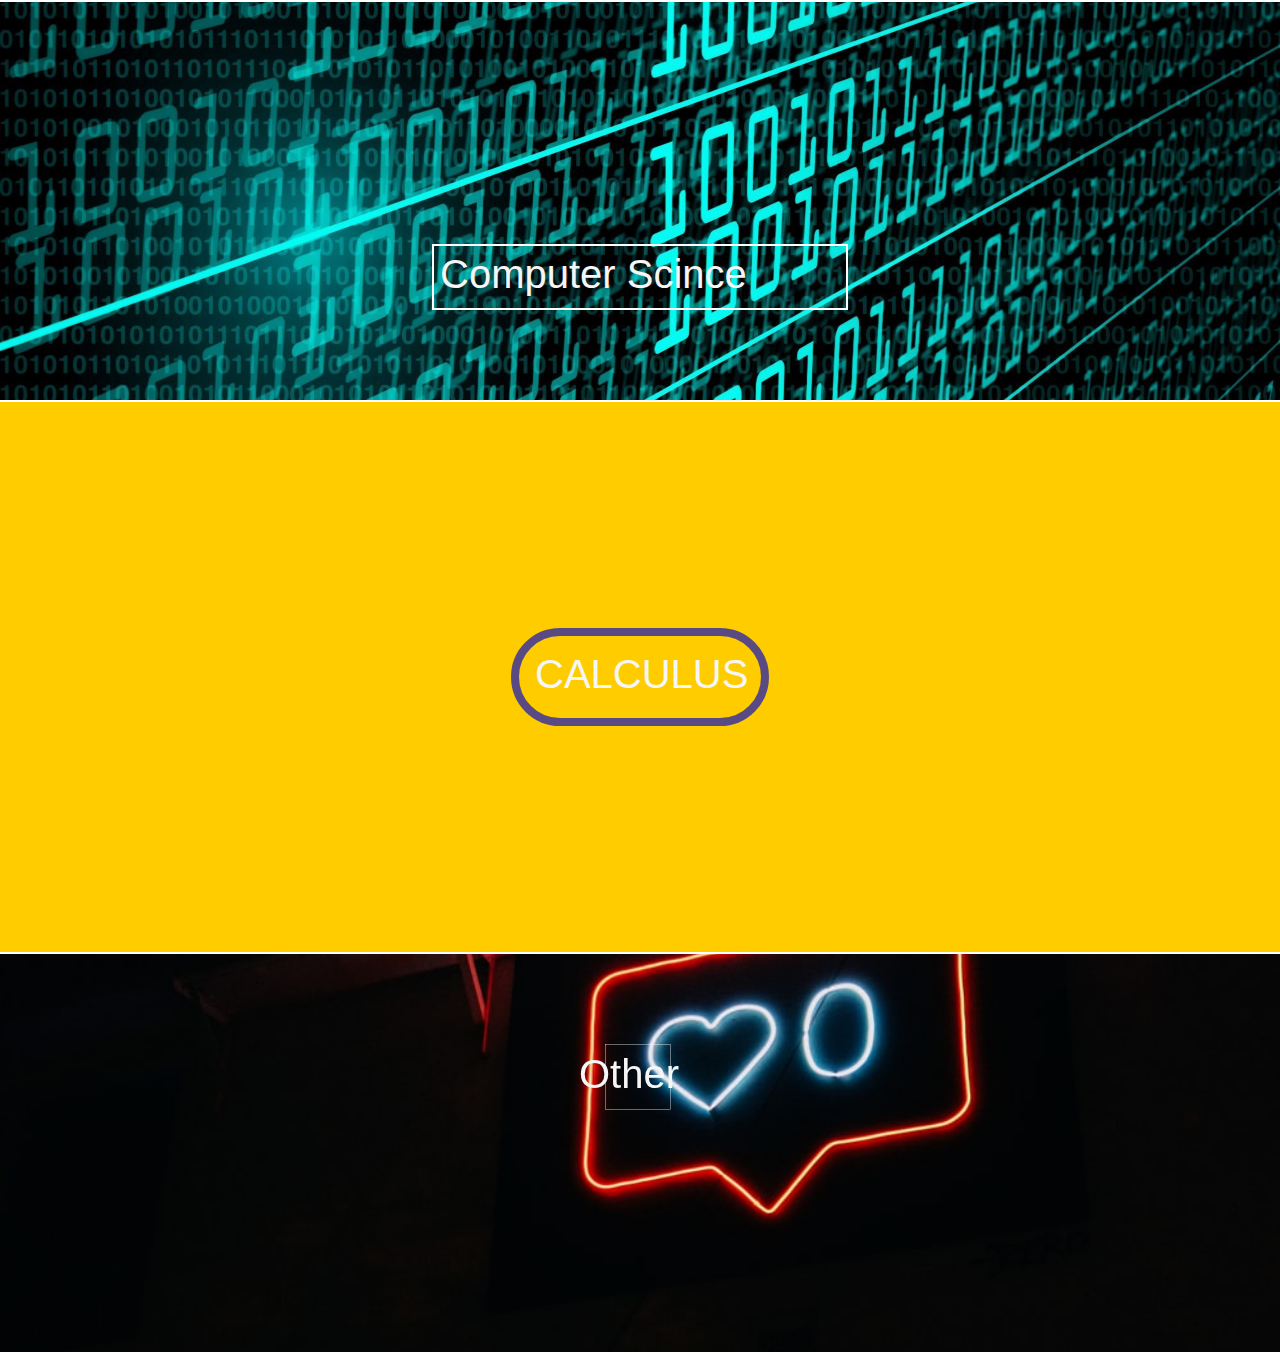
<file: neocities-ihhelp/index.html>
<!DOCTYPE html>
<html lang="en" >
<head>
  <meta charset="UTF-8">
  <title>Student help </title>
<meta name="viewport" content="width=device-width, initial-scale=1"><link rel="stylesheet" href="/neocities-ihhelp/INDEX_Files/CSS-Pics/mystyle.css">

</head>
<body>
<!-- partial:index.partial.html -->
<div class="section one">
   <div id="button">
      Computer Scince
      <div class="ring one"></div>
      <div class="ring two"></div>
      <div class="ring three"></div>
      <div class="ring four"></div>
   </div>
   
</div>
<a href="/neocities-ihhelp/MATH/andrei.html">
<div class="section two">
   <div id="button">
      CALCULUS
      <div class="ring one"></div>
      <div class="ring two"></div>
      <div class="ring three"></div>
      <div class="ring four"></div>
   </div>
</a>
</div>
<div class="section three">
   <div id="button">
      Other
      <div class="ring one"></div>
      <div class="ring two"></div>
      <div class="ring three"></div>
      <div class="ring four"></div>
   </div>
   
</div>

</body>
</html>
</file>
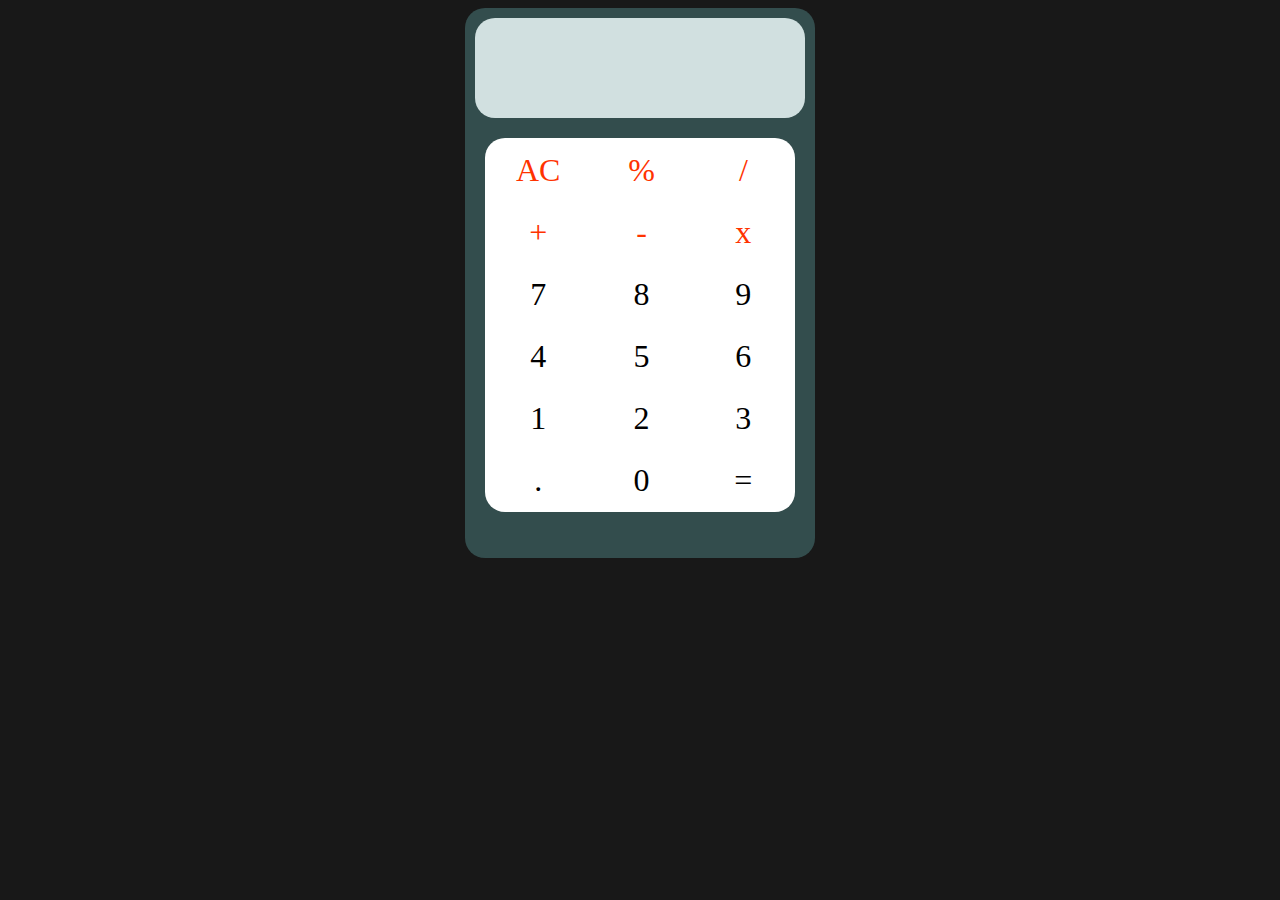
<file: neocities-ihhelp/Calculator/cal.html>
<!DOCTYPE html>
<html lang="en">
<head>
    <meta charset="UTF-8">
    <title>Calculator</title>
    <link rel="stylesheet" href="calc.css">
    <script src="cal.js"></script>
    <body>

        <div>
            <header id="screen"></header>
            <table>
            
                      <tbody>
                    <tr class="orange">
                        <td onclick="clearScr()">AC</td>
                              <td onclick="sendNum('*0.01')">%</td>
                              <td onclick="sendNum('/')">/</td>
                    </tr>
                    <tr class="orange">
                        <td onclick="sendNum('+')">+</td>
                        <td onclick="sendNum('-')">-</td>
                        <td onclick="sendNum('*')">x</td>
                    </tr>
                    <tr>
                            <td onclick="sendNum('7')">7</td>
                            <td onclick="sendNum('8')">8</td>
                            <td onclick="sendNum('9')">9</td>
                    </tr>
                    <tr>
                        <td onclick="sendNum('4')">4</td>
                        <td onclick="sendNum('5')">5</td>
                        <td onclick="sendNum('6')">6</td>
                    </tr>
                    <tr>
                              <td onclick="sendNum('1')">1</td>
                        <td onclick="sendNum('2')">2</td>
                        <td onclick="sendNum('3')">3</td>
                    </tr>
                    <tr>
                              <td onclick="sendNum('.')">.</td>
                        <td onclick="sendNum('0')">0</td>
                        <td onclick="equalTo()">=</td>
                    </tr>	
                </tbody>
            </table>
        </div>
    </body>
    </html>
</file>
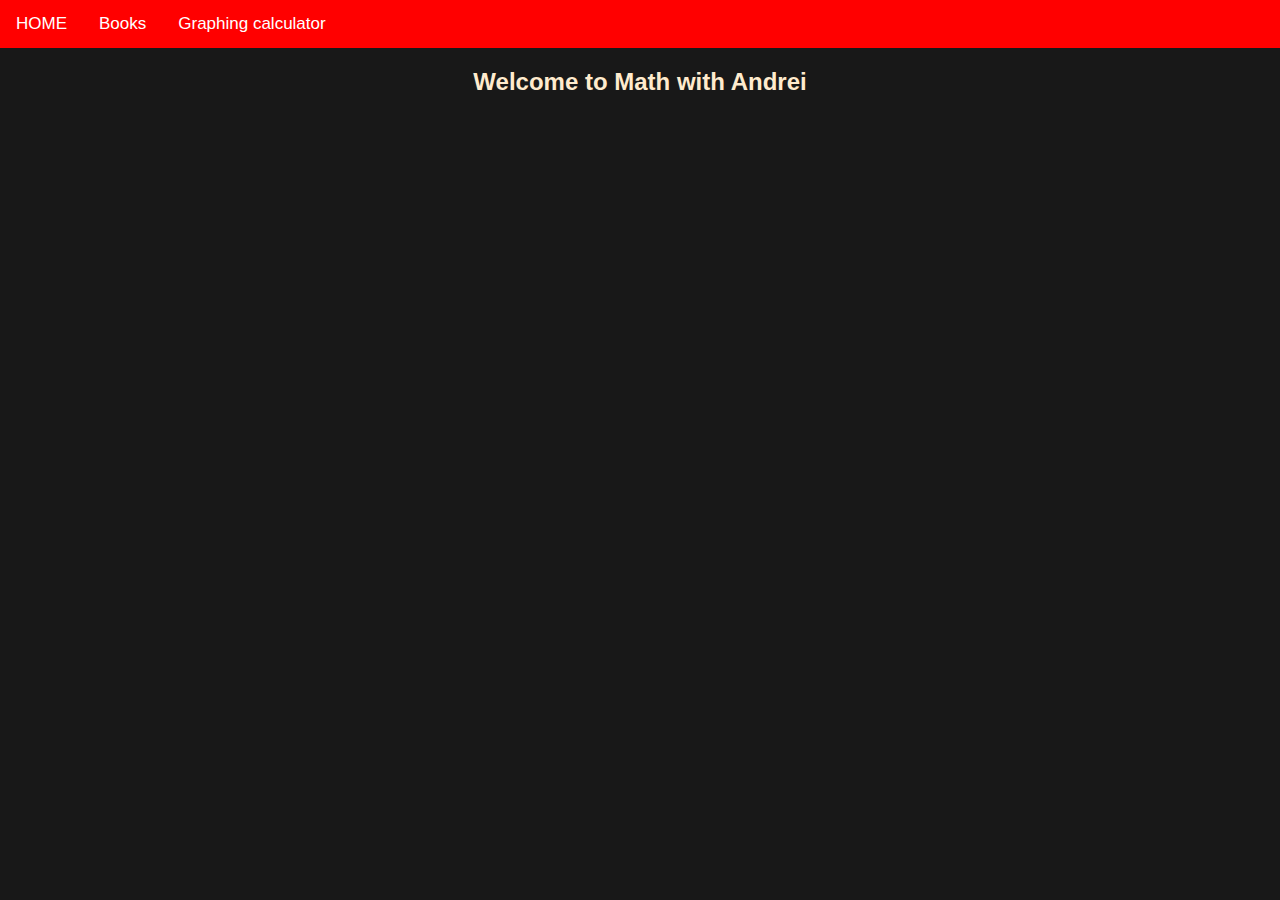
<file: neocities-ihhelp/MATH/andrei.html>
<!DOCTYPE html>
<html>
<head>

<meta name="viewport" content="width=device-width, initial-scale=1">
<link rel = "stylesheet" type = "text/css" href = "style.css" />

</head>
<body>
    <div class="topnav">
        <a class="active" href="index.html">HOME</a>
        <a href="https://drive.google.com/drive/folders/0B33SsYVuj5YhUkktbk9VNzRBMlk">Books</a>
        <a href="https://www.desmos.com/">Graphing calculator</a>
        <!-- <a href="/neocities-ihhelp/Calculator/cal.html">Math calculatore</a> -->
        <div id="contairner">
       
    </div>  
    </div>
      <h2>Welcome to Math with Andrei</h2>


    
</body>
</html>
</file>
<file: neocities-ihhelp/INDEX_Files/CSS-Pics/mystyle.css>
html {
  width: 100%;
  height: 100%;
  overflow-x: hidden;
}

body {
  padding: 0;
  margin: 0;
}

.section {
  width: 100%;
  height: 550px;
  padding: 0;
  position: absolute;
  border-top: 2px solid #fff;
  border-bottom: 2px solid #fff;
}

.one {
  top: 0px;
  left: 0px;
  background: url("coco.jpg") center center no-repeat;
  -webkit-background-size: cover;
  -moz-background-size: cover;
  -o-background-size: cover;
  background-size: cover;
}
.one #button {
  width: 400px;
  padding: 6px;
  height: 50px;
  color: #f6f6f6;
  font-family: "Montserrat", sans-serif;
  font-size: 2.5em;
  position: absolute;
  top: 50%;
  left: 50%;
  -webkit-transform: translate(-50%, -50%);
  -moz-transform: translate(-50%, -50%);
  -o-transform: translate(-50%, -50%);
  transform: translate(-50%, -50%);
  border: #fff 2px solid;
  overflow: hidden;
  -webkit-transition: all 0.6s cubic-bezier(0.55, 0, 0.1, 1);
  -moz-transition: all 0.6s cubic-bezier(0.55, 0, 0.1, 1);
  -o-transition: all 0.6s cubic-bezier(0.55, 0, 0.1, 1);
  transition: all 0.6s cubic-bezier(0.55, 0, 0.1, 1);
  cursor: pointer;
  box-shadow: 0px 0px 0px #fff;
}
.one #button:hover {
  text-shadow: 0px 8px 6px rgba(0, 0, 0, 0.9);
  box-shadow: 8px 8px 0px #fff, -8px -8px 0px #fff;
}
.one #button:hover .one {
  opacity: 1;
  transform: translate3d(0px, 0px, 0px);
}
.one #button:hover .two {
  transform: translate3d(0px, 0px, 0px);
}
.one #button:hover .three {
  transform: translate3d(0px, 0px, 0px);
}
.one #button:hover .four {
  transform: translate3d(0px, 0px, 0px);
}
.one #button .ring {
  width: 100%;
  height: 100%;
  position: absolute;
  background: transparent;
  top: 0;
  left: 0;
  transform: translate3d(0px, 90px, 0px);
}
.one #button .one {
  background-color: #FE6B26;
  -webkit-transition: all 0.3s cubic-bezier(0.55, 0, 0.1, 1);
  -moz-transition: all 0.3s cubic-bezier(0.55, 0, 0.1, 1);
  -o-transition: all 0.3s cubic-bezier(0.55, 0, 0.1, 1);
  transition: all 0.3s cubic-bezier(0.55, 0, 0.1, 1);
  z-index: -3;
  z-index: -4;
}
.one #button .two {
  background-color: #FE8EFE;
  -webkit-transition: all 0.5s cubic-bezier(0.55, 0, 0.1, 1);
  -moz-transition: all 0.5s cubic-bezier(0.55, 0, 0.1, 1);
  -o-transition: all 0.5s cubic-bezier(0.55, 0, 0.1, 1);
  transition: all 0.5s cubic-bezier(0.55, 0, 0.1, 1);
  z-index: -3;
}
.one #button .three {
  background-color: #841EE4;
  z-index: -2;
  -webkit-transition: all 0.7s cubic-bezier(0.55, 0, 0.1, 1);
  -moz-transition: all 0.7s cubic-bezier(0.55, 0, 0.1, 1);
  -o-transition: all 0.7s cubic-bezier(0.55, 0, 0.1, 1);
  transition: all 0.7s cubic-bezier(0.55, 0, 0.1, 1);
  z-index: -3;
}
.one #button .four {
  background-color: #3E12FD;
  z-index: -1;
  -webkit-transition: all 0.9s cubic-bezier(0.55, 0, 0.1, 1);
  -moz-transition: all 0.9s cubic-bezier(0.55, 0, 0.1, 1);
  -o-transition: all 0.9s cubic-bezier(0.55, 0, 0.1, 1);
  transition: all 0.9s cubic-bezier(0.55, 0, 0.1, 1);
  z-index: -3;
}

.two {
  top: 400px;
  left: 0;
  /* background: url("maaaat.jpg") center center no-repeat; */
  background: #ffcc00
  ;
  -webkit-background-size: cover;
  -moz-background-size: cover;
  -o-background-size: cover;
  background-size: cover;
}
.two #button {
  width: 210px;
  padding: 16px;
  height: 50px;
  color: #f6f6f6;
  font-family: "Montserrat", sans-serif;
  font-size: 2.5em;
  position: absolute;
  top: 50%;
  left: 50%;
  -webkit-transform: translate(-50%, -50%);
  -moz-transform: translate(-50%, -50%);
  -o-transform: translate(-50%, -50%);
  transform: translate(-50%, -50%);
  background: transparent;
  overflow: hidden;
  -webkit-transition: all 0.6s cubic-bezier(0.55, 0, 0.1, 1);
  -moz-transition: all 0.6s cubic-bezier(0.55, 0, 0.1, 1);
  -o-transition: all 0.6s cubic-bezier(0.55, 0, 0.1, 1);
  transition: all 0.6s cubic-bezier(0.55, 0, 0.1, 1);
  cursor: pointer;
  box-shadow: 0px 0px 0px #fff;
  -webkit-border-radius: 50px;
  -moz-border-radius: 50px;
  -o-border-radius: 50px;
  border-radius: 50px;
  border: #594A83 solid 8px;
  z-index: 0;
}
.two #button::after {
  position: absolute;
  content: "";
  top: 0px;
  left: 0px;
  width: 0%;
  height: 100%;
  background-image: -webkit-gradient(linear, 0 0, 100% 0, from(#fff), to(transparent));
  background-image: -webkit-linear-gradient(left, #fff, transparent);
  background-image: -moz-linear-gradient(left, #fff, transparent);
  background-image: -o-linear-gradient(left, #fff, transparent);
  z-index: -1;
  -webkit-transition: all 2s ease;
  -moz-transition: all 2s ease;
  -o-transition: all 2s ease;
  transition: all 2s ease;
}
.two #button:hover::after {
  width: 800%;
}
.two #button:hover {
  color: #505050;
  box-shadow: 0px 20px 8px rgba(0, 0, 0, 0.6);
}

.three {
  z-index: -1;
  top: 800px;
  left: 0;
  background: url("sol.jpeg") center center no-repeat;
  -webkit-background-size: cover;
  -moz-background-size: cover;
  -o-background-size: cover;
  background-size: cover;
}
.three #button {
  width: 122px;
  padding: 16px;
  height: 50px;
  color: #f6f6f6;
  font-family: "Montserrat", sans-serif;
  font-size: 2.5em;
  position: absolute;
  top: 50%;
  left: 50%;
  -webkit-transform: translate(-50%, -50%);
  -moz-transform: translate(-50%, -50%);
  -o-transform: translate(-50%, -50%);
  transform: translate(-50%, -50%);
  background: transparent;
  -webkit-transition: all 0.6s cubic-bezier(0.55, 0, 0.1, 1);
  -moz-transition: all 0.6s cubic-bezier(0.55, 0, 0.1, 1);
  -o-transition: all 0.6s cubic-bezier(0.55, 0, 0.1, 1);
  transition: all 0.6s cubic-bezier(0.55, 0, 0.1, 1);
  cursor: pointer;
  box-shadow: 0px 0px 0px #fff;
  z-index: 0;
}
.three #button .ring {
  position: absolute;
  width: 20px;
  height: 20px;
  background: #fff;
  -webkit-border-radius: 50px;
  -moz-border-radius: 50px;
  -o-border-radius: 50px;
  border-radius: 50px;
  top: 40%;
  left: 45%;
  -webkit-transition: all 1s cubic-bezier(0.55, 0, 0.1, 1);
  -moz-transition: all 1s cubic-bezier(0.55, 0, 0.1, 1);
  -o-transition: all 1s cubic-bezier(0.55, 0, 0.1, 1);
  transition: all 1s cubic-bezier(0.55, 0, 0.1, 1);
  transform: perspective(500px) translate3d(0px, 0px, 0px);
  opacity: 0;
}
.three #button:hover .one {
  transform: perspective(500px) translate3d(-90px, -50px, 150px);
  opacity: 1;
}
.three #button:hover .two {
  transform: perspective(800px) translate3d(-130px, 50px, 180px);
  opacity: 0.6;
}
.three #button:hover .three {
  transform: perspective(800px) translate3d(130px, 50px, 30px);
  opacity: 0.2;
}
.three #button:hover .four {
  transform: perspective(800px) translate3d(130px, -120px, 80px);
  opacity: 0.9;
}
.three #button::after {
  position: absolute;
  top: -35px;
  left: 0;
  width: 150px;
  height: 150px;
  content: "";
  background: #fff;
  z-index: -1;
  transform: perspective(800px) scale(0) rotate(0deg);
  -webkit-transition: all 2s cubic-bezier(0.55, 0, 0.1, 1);
  -moz-transition: all 2s cubic-bezier(0.55, 0, 0.1, 1);
  -o-transition: all 2s cubic-bezier(0.55, 0, 0.1, 1);
  transition: all 2s cubic-bezier(0.55, 0, 0.1, 1);
}
.three #button:before {
  position: absolute;
  top: -40px;
  left: -6px;
  width: 160px;
  height: 160px;
  border: solid 1px #fff;
  content: "";
  background: transparent;
  z-index: -1;
  transform: perspective(800px) scale(0.4) rotate(0deg);
  -webkit-transition: all 2s cubic-bezier(0.55, 0, 0.1, 1);
  -moz-transition: all 2s cubic-bezier(0.55, 0, 0.1, 1);
  -o-transition: all 2s cubic-bezier(0.55, 0, 0.1, 1);
  transition: all 2s cubic-bezier(0.55, 0, 0.1, 1);
}
.three #button:hover::after {
  transform: perspective(800px) scale(1) rotate(600deg);
}
.three #button:hover::before {
  transform: perspective(800px) scale(1) rotate(-100deg);
}
.three #button:hover {
  color: #505050;
}

footer {
  position: absolute;
  top: 1190px;
  left: 0;
  color: #fff;
}
footer div {
  display: inline-block;
  margin-left: -4px;
  padding: 40px;
}
footer div:nth-child(1) {
  background: #000;
}
footer div:nth-child(2) {
  background: #303030;
}
footer div:nth-child(3) {
  background: #3B5998;
}
footer div:nth-child(4) {
  background: #B3339F;
}
footer a {
  color: #fff;
}
</file>
<file: neocities-ihhelp/Calculator/calc.css>
* {box-sizing: border-box;}
    body {color: black;
        background-color:#181818;
        background-repeat: no-repeat;
        background-attachment: fixed;
        background-position: center;
    }
    
         
          .topnav {
            overflow: hidden;
            background-color:red;
          }
          
          .topnav a {
            float: left;
            color:white;
            text-align: center;
            padding: 14px 16px;
            text-decoration: none;
            font-size: 17px;
          }
          
          .topnav a:hover {
            background-color: red;
            color: black;
          }
          
          .topnav a.active {
            background-color:red;
            color: white;
          }
        .flex-container {
            display: flex;
            flex-wrap: nowrap;
            justify-content: center;
          }
         
div{
	background-color: #334d4d;
	margin: 50px;
	width: 350px;
	height: 550px;
	margin: 0 auto;			/* horizontally centreing an element */
	border-radius: 20px;
	padding: 10px;
}

header{
	background-color: #d1e0e0;
	width: 330px;
	height: 100px;
	border-radius: 20px;
	margin: 0 auto;	
	font-size: xx-large;
	color: #000000;
	text-align: center;

}

table{
	background-color: #FFFFFF;
	margin: 0 auto;
	margin-top: 20px;
	margin-right: 10px;
	margin-left: 10px;
	border-radius: 20px;
}

td{
	width: 110px;
	height: 60px;
	text-align: center;
	font-size: xx-large;

}

.orange{
	color: #ff3300;
}

td:active{
	background-color: #e0e0d1;
	border-radius: 20px;
}
</file>
<file: neocities-ihhelp/MATH/style.css>
body {font-family: Arial, Helvetica, sans-serif;
    margin: 0;
    }
    * {box-sizing: border-box;}
    body {color: black;
        background-color:#181818;
        background-repeat: no-repeat;
        background-attachment: fixed;
        background-position: center;
    }
    h2{
        color: blanchedalmond;
        text-align: center;}
        * {
            box-sizing: border-box;
          }
          
          .zoom {
            padding: 50px;
            background-color:white;
            transition: transform .2s;
            width: 200px;
            height: 200px;
            margin: 0 auto;
            float: left;
          }
          
          .zoom:hover {
            -ms-transform: scale(1.5); /* IE 9 */
            -webkit-transform: scale(1.5); /* Safari 3-8 */
            transform: scale(1.5); 
          }
         
          .topnav {
            overflow: hidden;
            background-color:red;
          }
          
          .topnav a {
            float: left;
            color:white;
            text-align: center;
            padding: 14px 16px;
            text-decoration: none;
            font-size: 17px;
          }
          
          .topnav a:hover {
            background-color: red;
            color: black;
          }
          
          .topnav a.active {
            background-color:red;
            color: white;
          }
        .flex-container {
            display: flex;
            flex-wrap: nowrap;
            justify-content: center;
          }
</file>
